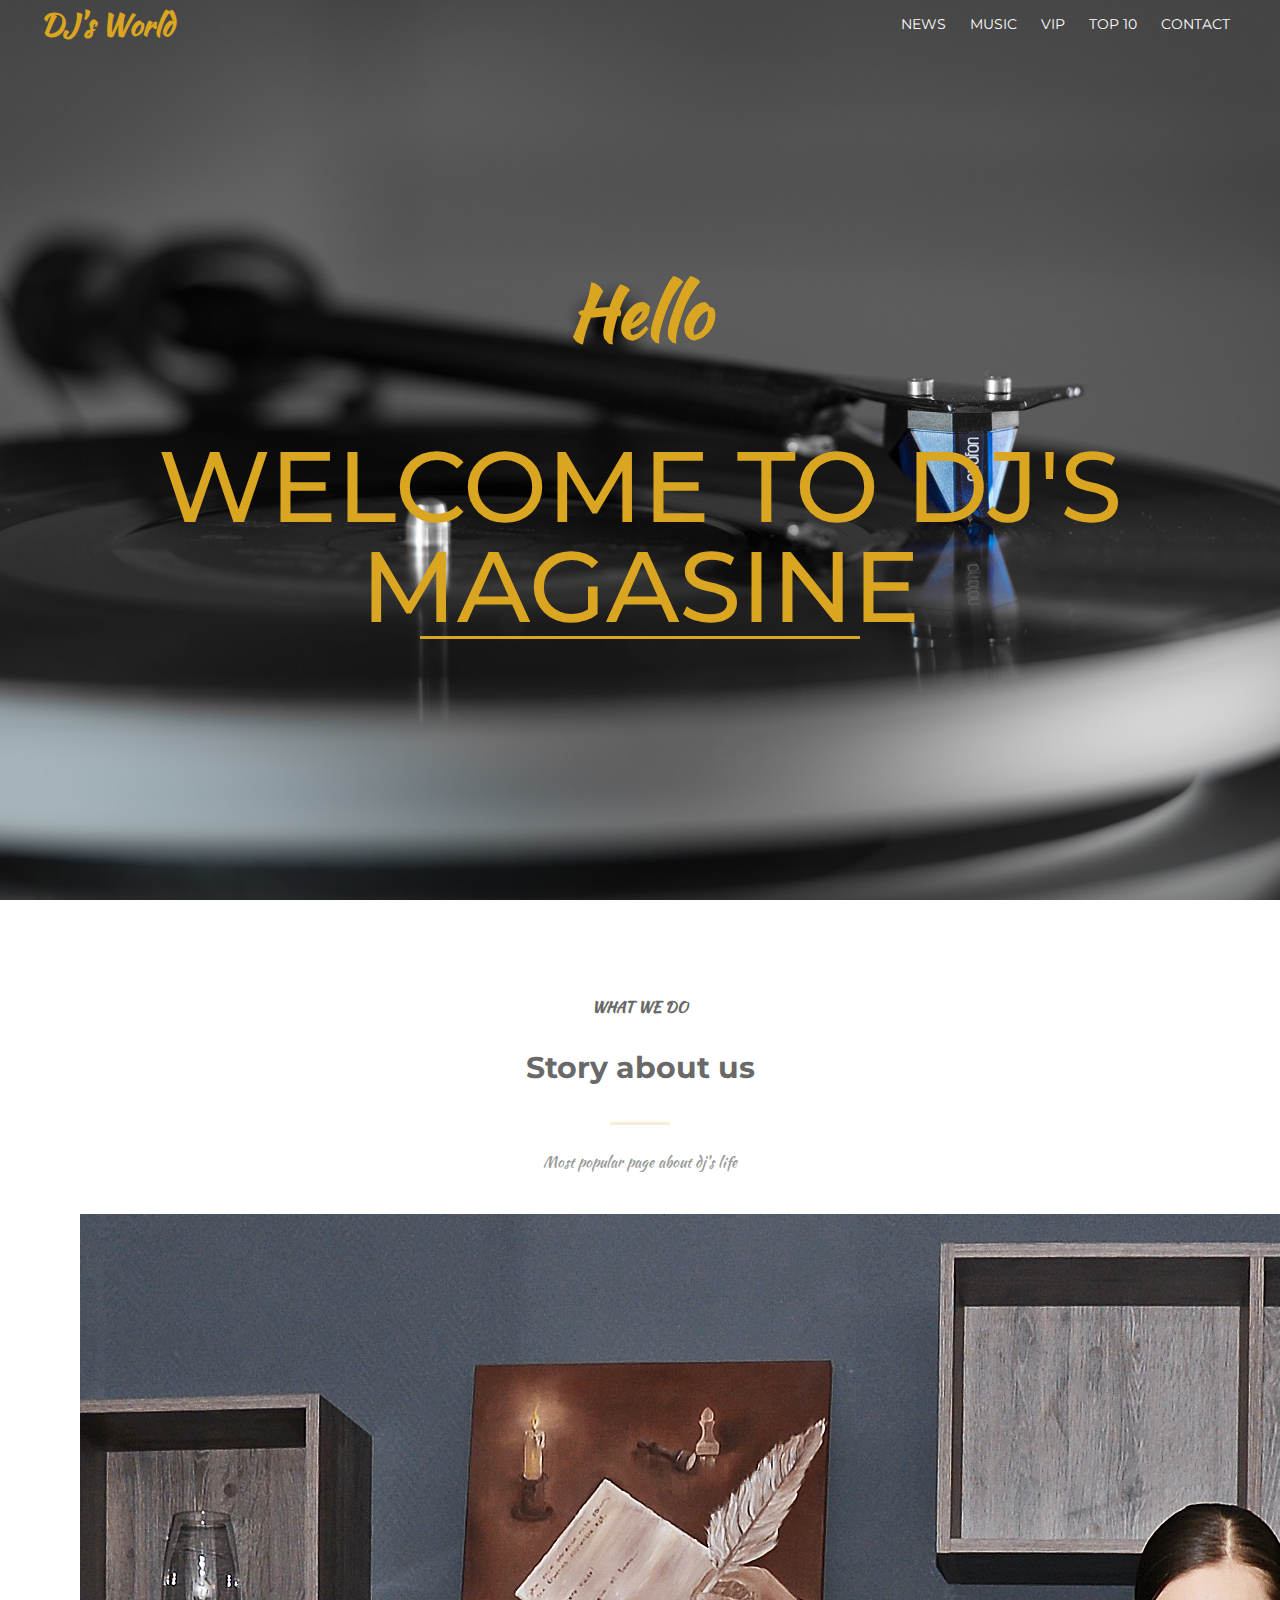
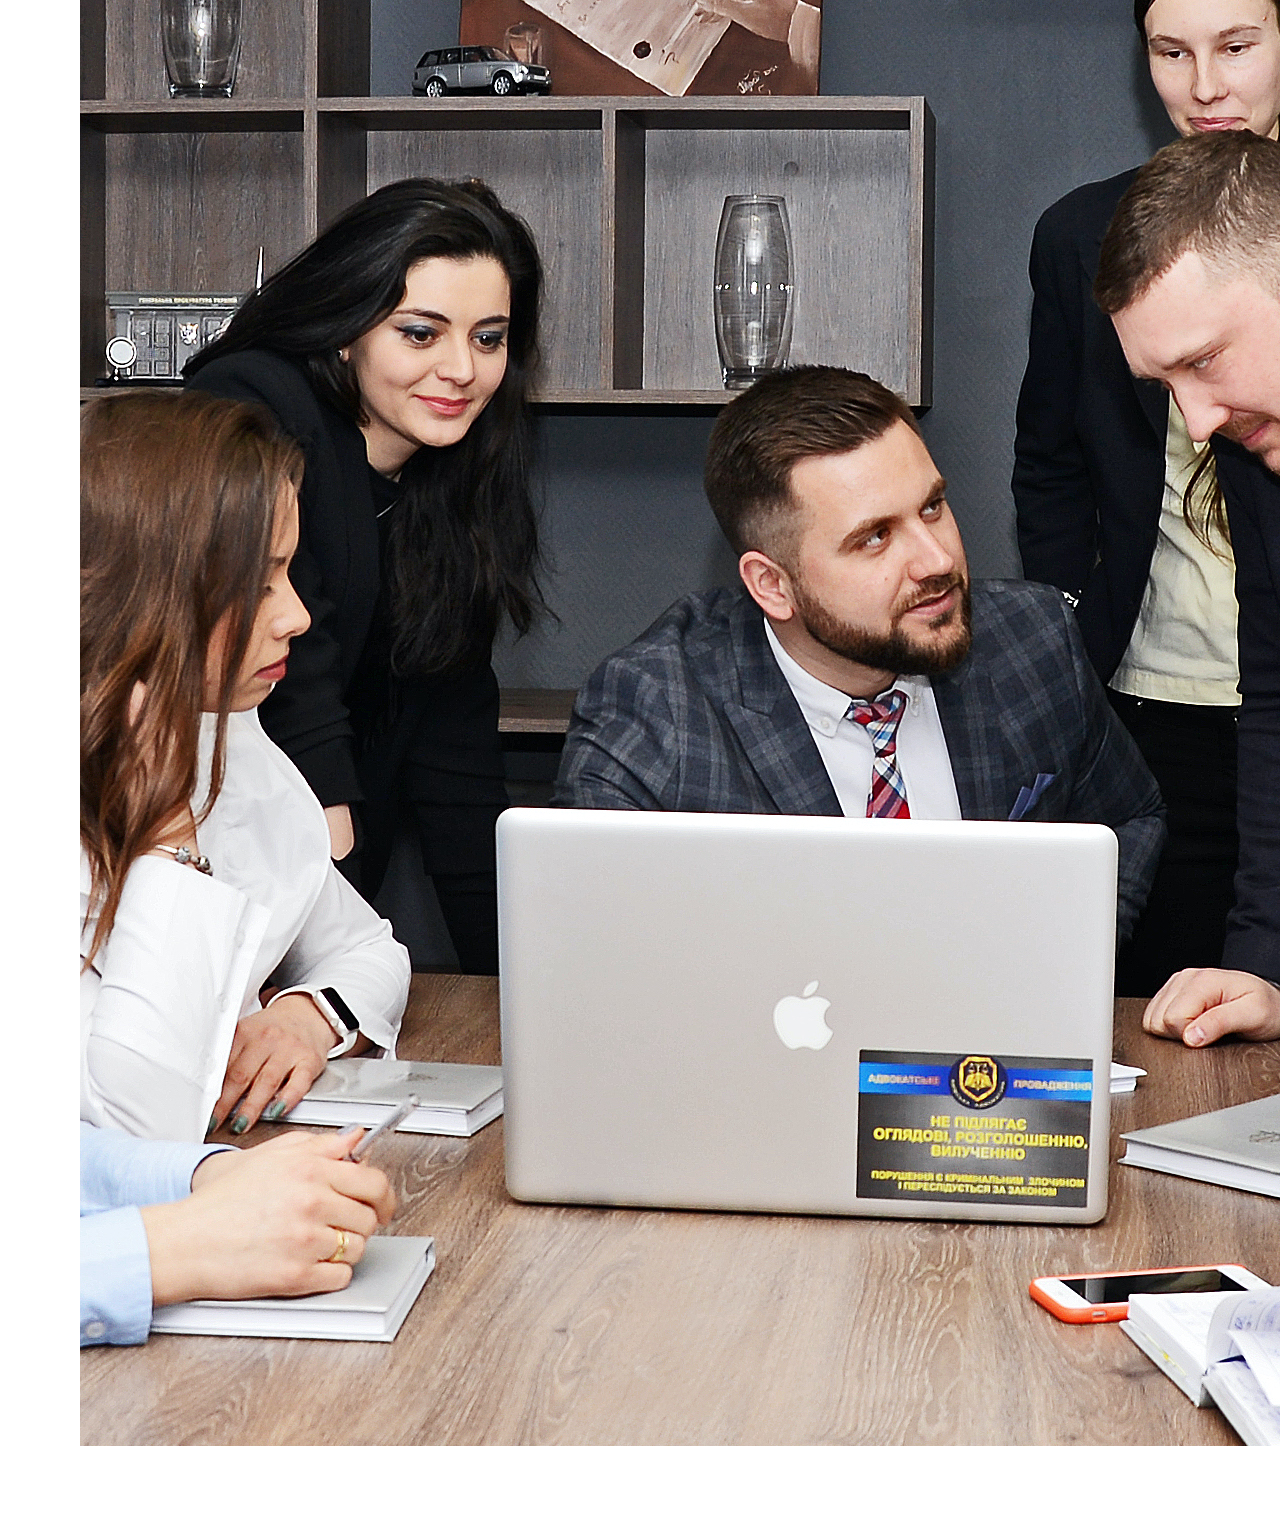
<file: index.html>
<!DOCTYPE html>
<html lang="en">
<head>
    <meta charset="UTF-8">
    <link rel="stylesheet" href="acsess/css/style.css">
    <link href="https://fonts.googleapis.com/css?family=Kaushan+Script|Montserrat:400,700&display=swap" rel="stylesheet">
    <title>DJ's World</title>
</head>
<body>


<header class="header">
   <div class="container">
       <div class="header__inner">
           <div class="header__logo">DJ's World</div>

           <nav class="nav">
           <a class="nav__link" href="#">News</a>
           <a class="nav__link" href="#">Music</a>
           <a class="nav__link" href="#">VIP</a>
           <a class="nav__link" href="#">TOP 10</a>
           <a class="nav__link" href="#">Contact</a>
           </nav>
        </div>
   </div>
</header>


<div class="intro">
 <div class="container">
    <div class="intro_inner">
    <h2 class="intro_suptitle">Hello</h2>
     <h1 class="intro_title">Welcome to DJ's Magasine</h1>
  </div>
 </div>
</div>

<section class="section">
    <div class="container">
        <div class="section_header">
            <h3 class="section_title">What we Do</h3>
            <h2 class="section_suptitle">Story about us</h2>
            <div class="section_text">
                <p>Most popular page about dj's life</p>
            </div>
        </div>

        <div class="about">
        <div class="about_item">
        <div class="about_img">
            <img src="acsess/images/about/two.jpg" alt="">
        </div>
            </div>
        <div class="about_item">
           <div class="about_img">
            <img src="acsess/images/about/scool.jpg" alt="">
        </div>
    </div>
        <div class="about_item">
           <div class="bout_img">
            <img src="acsess/images/about/equipment.jpg" alt="">
        </div>
    </div>
    </div>
    </div>
</section>
</body>
</html>
</file>
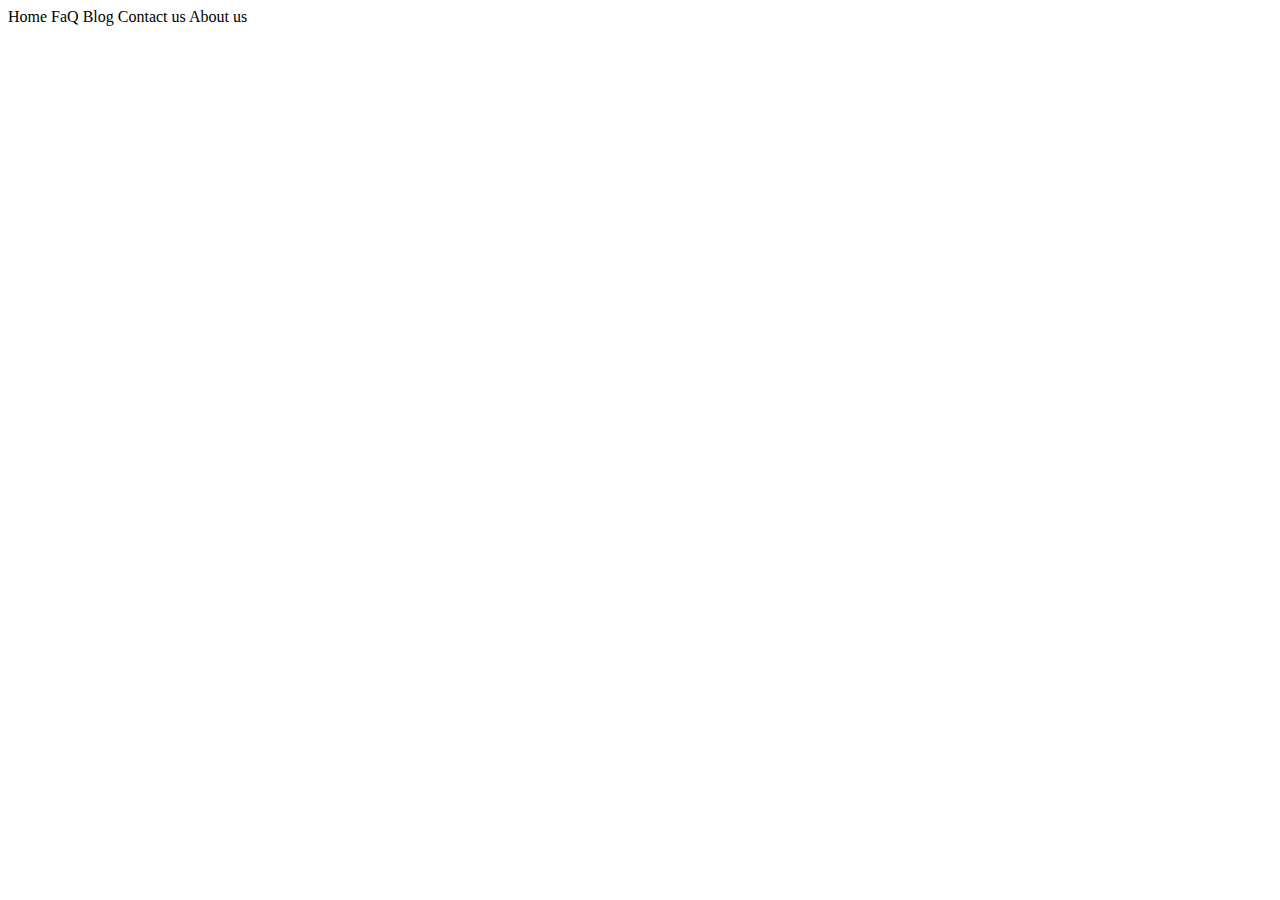
<file: classwork/11 Механизм наследования.html>
<!DOCTYPE html>
<html lang="en">
<head>
    <meta charset="UTF-8">
    <title>Механизм наследования</title>
</head>
<style>
    .main{
        height: 50px;
        width: 1300px;
        margin: auto;
    }
    .big{
        width: 100%;
        height:auto;
    }
    </style>
<body>
<div class="big">
<div class="main">
    <div>
        <a>Home</a>
        <a>FaQ</a>
        <a>Blog</a>
        <a>Contact us</a>
        <a>About us</a>
    </div>
</div>
    </div>
</body>
</html>
</file>
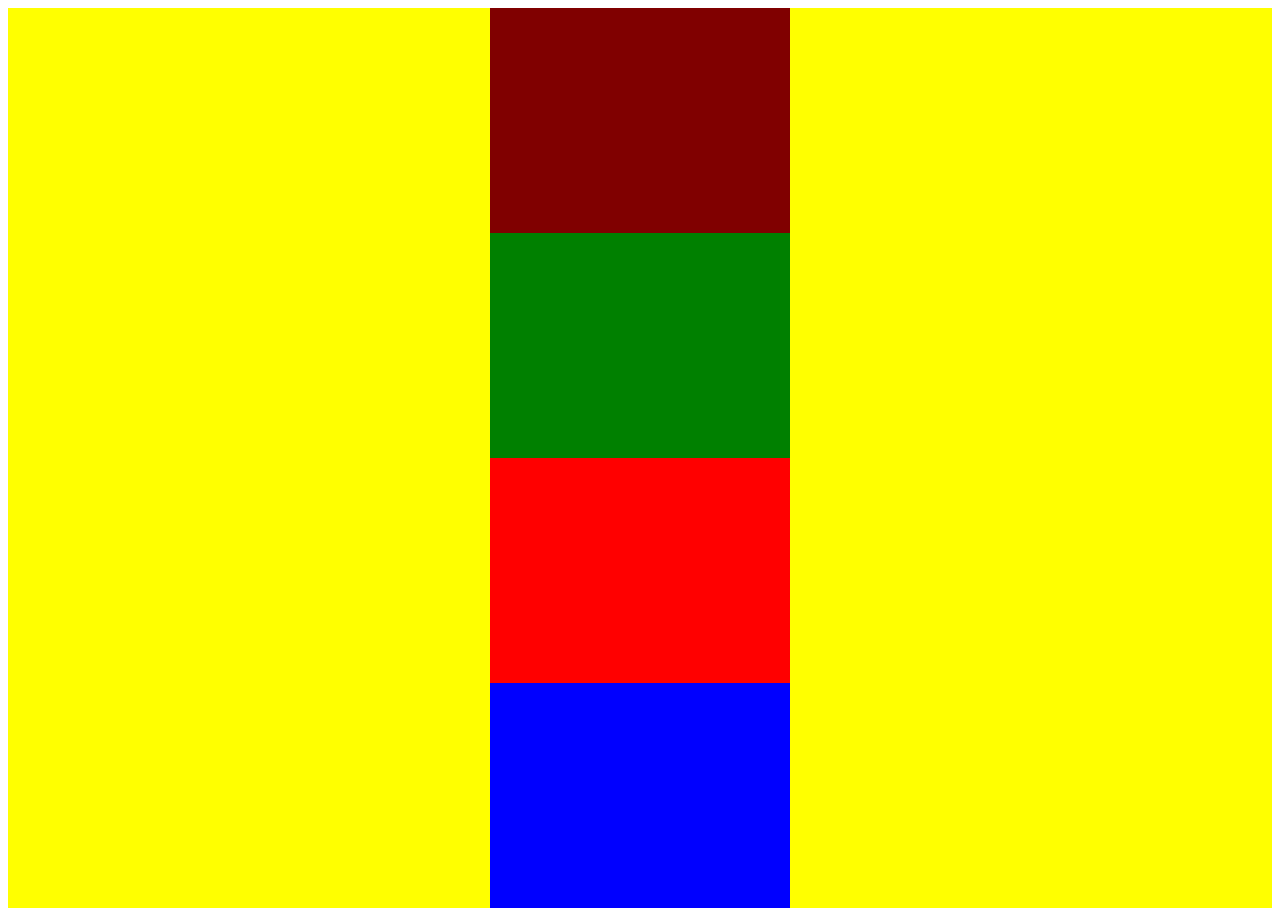
<file: classwork/12 Гибкая структура построения елементов.html>
<!DOCTYPE html>
<html lang="en">
<head>
    <meta charset="UTF-8">
    <title>12</title>
</head>
<style>
    .container{
        display: flex;flex-direction: column;
        justify-content:center;
        align-items: center;
        background: yellow;
        height: 100vh;
        width: 100%;
    }
    .one{
        height: 300px;
        width: 300px;
        background: red;
        order: 3;
    }
    .two{
        height: 300px;
        width: 300px;
        background: green;
        order: 2;

    }
    .three{
        height: 300px;
        width: 300px;
        background: blue;
        order: 4;

    }
    .four{
        height: 300px;
        width: 300px;
        background: maroon;
        order: 1;
    }
    </style>
<body>
<div class="container">
<div class="one"></div>
<div class="two"></div>
<div class="three"></div>
<div class="four"></div>
</div>
</body>
</html>
</file>
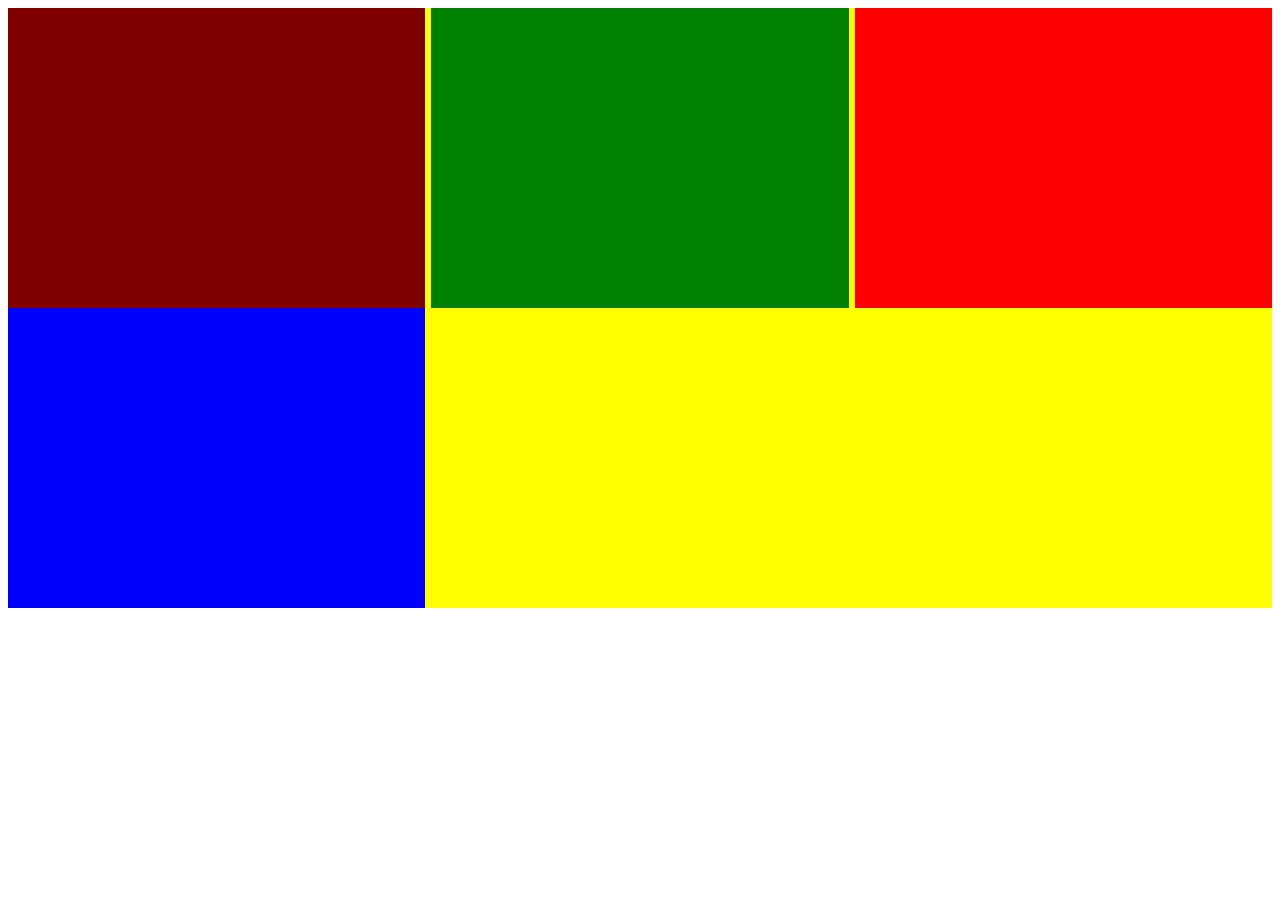
<file: classwork/12.1.html>
<!DOCTYPE html>
<html lang="en">
<head>
    <meta charset="UTF-8">
    <title>12.1</title>
</head>
<style>
        .container{
        display: flex;flex-wrap: wrap;
        justify-content:space-between;
        align-items: center;
        background: yellow;
        width: 100%;
    }
    .one{
        height: 300px;
        width: 33%;
        background: red;
        order: 3;
    }
    .two{
        height: 300px;
        width: 33%;
        background: green;
        order: 2;
    }
    .three{
        height: 300px;
        width: 33%;
        background: blue;
        order: 4;
    }
    .four{
        height: 300px;
        width: 33%;
        background: maroon;
        order: 1;
    }

    </style>
<body>
<div class="container">
 <div class="one"></div>
  <div class="two"></div>
   <div class="three"></div>
    <div class="four"></div>
</div>
</body>
</html>
</file>
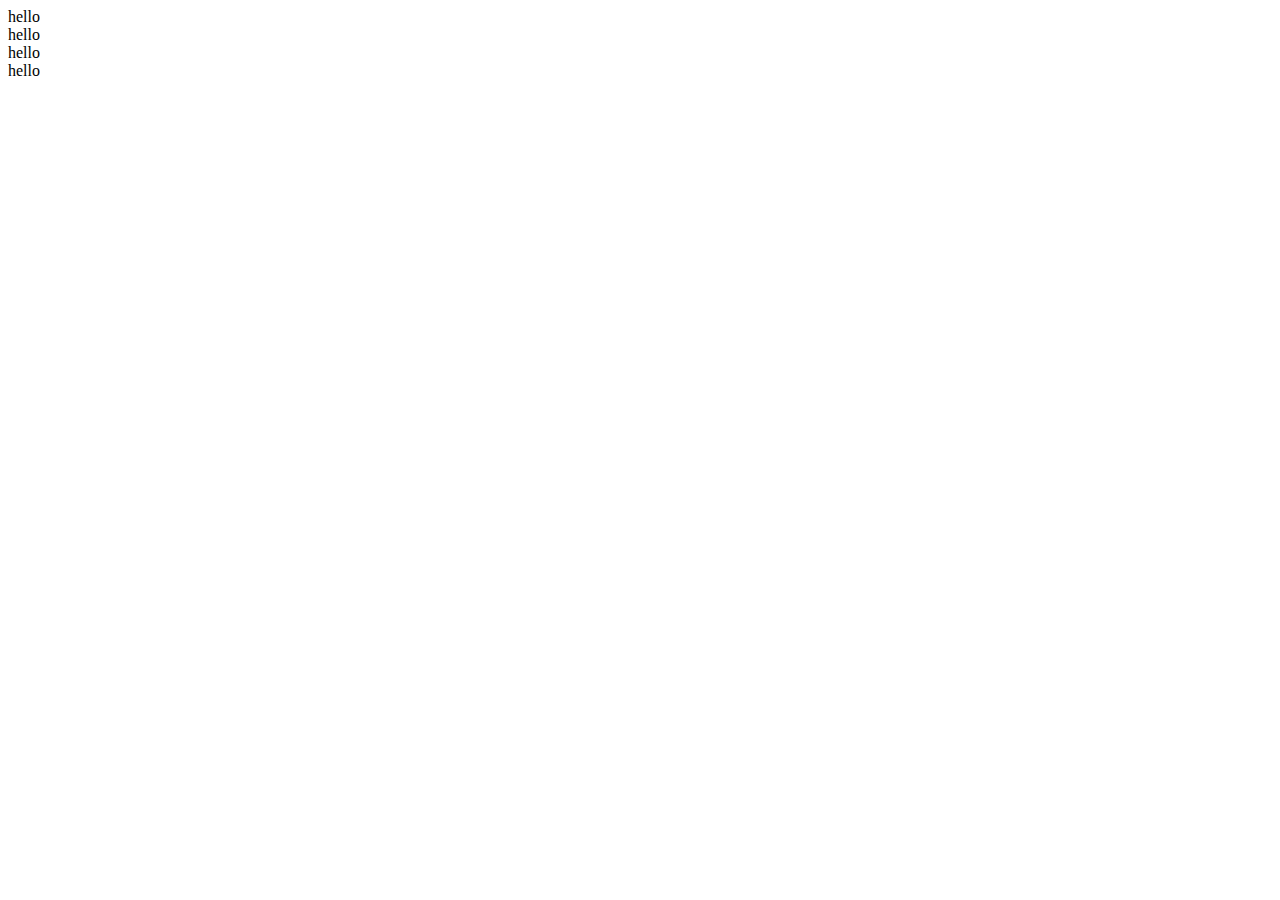
<file: classwork/13 анимация.html>
<!DOCTYPE html>
<html lang="en">
<head>
    <meta charset="UTF-8">
    <title>13 анимация</title>
</head>
<style>
    .conteiner{
        display: block;
        justify-content:center;
        align-items: center;
        margin: auto;
    }
    .blue:hover{
        background: blue;
        width: 80%;
        height: 50px;
    }
    .green:hover{
        background: green;
        width: 80%;
        height: 50px;
    }
    </style>
<body>
<div class="conteiner">
<div class="blue">hello</div>
<div class="green">hello</div>
<div>hello</div>
<div>hello</div>
</div>
</body>
</html>
</file>
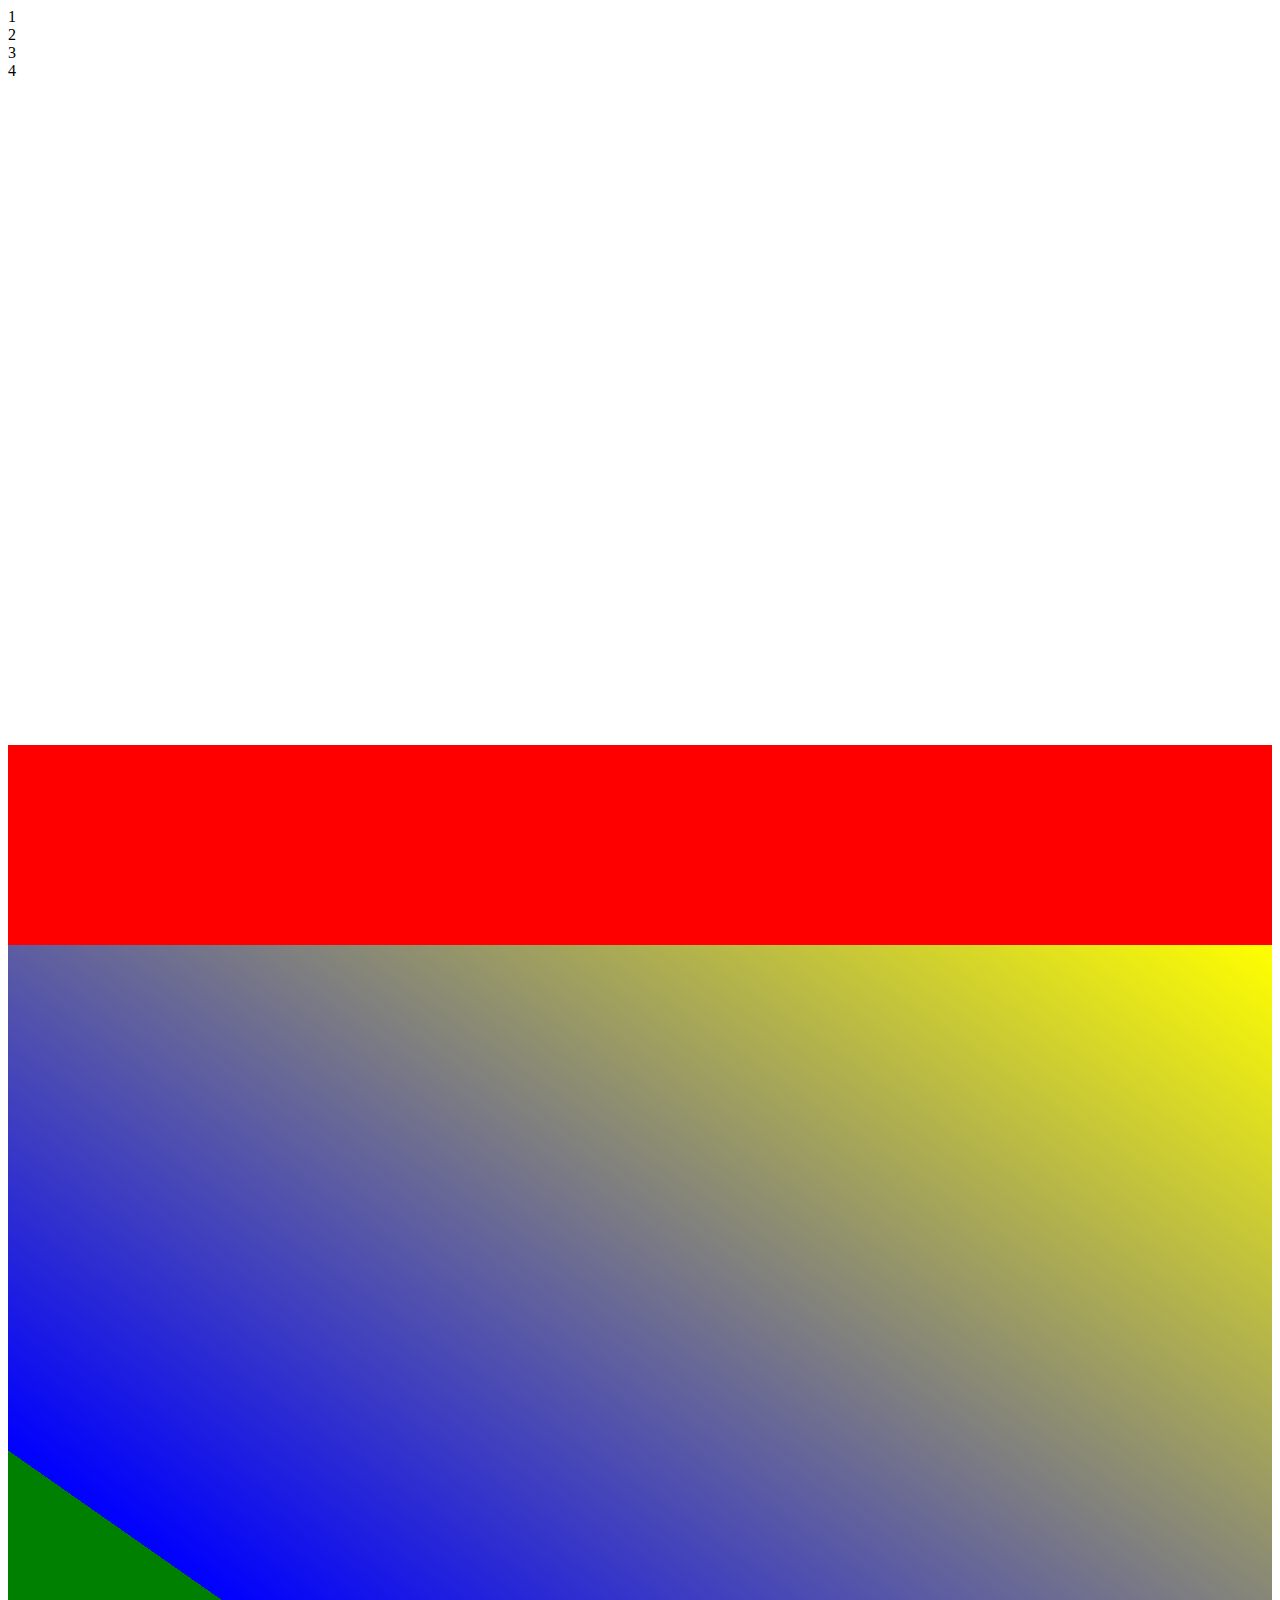
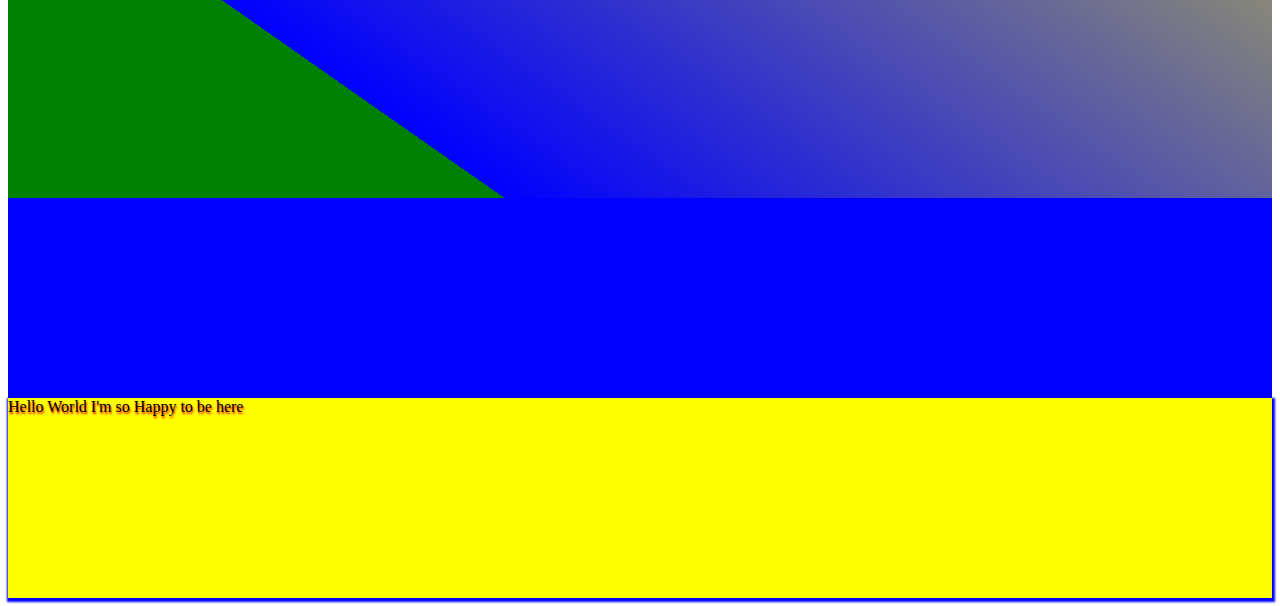
<file: classwork/13.1.html>
<!DOCTYPE html>
<html lang="en">
<head>
    <meta charset="UTF-8">
    <title>13.1</title>
</head>
<style>
    .one{
        width: 600px;
        height: 665px; background:url("http://jumorok.com/wp-content/uploads/2012/06/Prikolnie-kartinki-0012.jpg");
        background-repeat:repeat-x;
        background-size:contain;
        background-position:bottom;
    }
    .yy{
        height:200px;
        width:100%;
        background: red;
    }
    .ee{
        height:853px;
        width:100%;
        background-image:linear-gradient(35deg,green 20%,blue 20%,yellow);
    }
    .ww{
        height:200px;
        width:100%;
        background: blue;
    }
    .qq{
        height:200px;
        width:100%;
        background: yellow;
        text-shadow: 1px 2px 2px red;
        box-shadow:1px 2px 2px 2px blue;

    }
    li{
       list-style: none;
       list-style-image: none;
    }

    </style>
<body>
   <li>1</li>
   <li>2</li>
   <li>3</li>
   <li>4</li>
    <div class="one"></div>
    <div class="yy"></div>
    <div class="ee"></div>
    <div class="ww"></div>
    <div class="qq">Hello World I'm so Happy to be here</div>
</body>
</html>
</file>
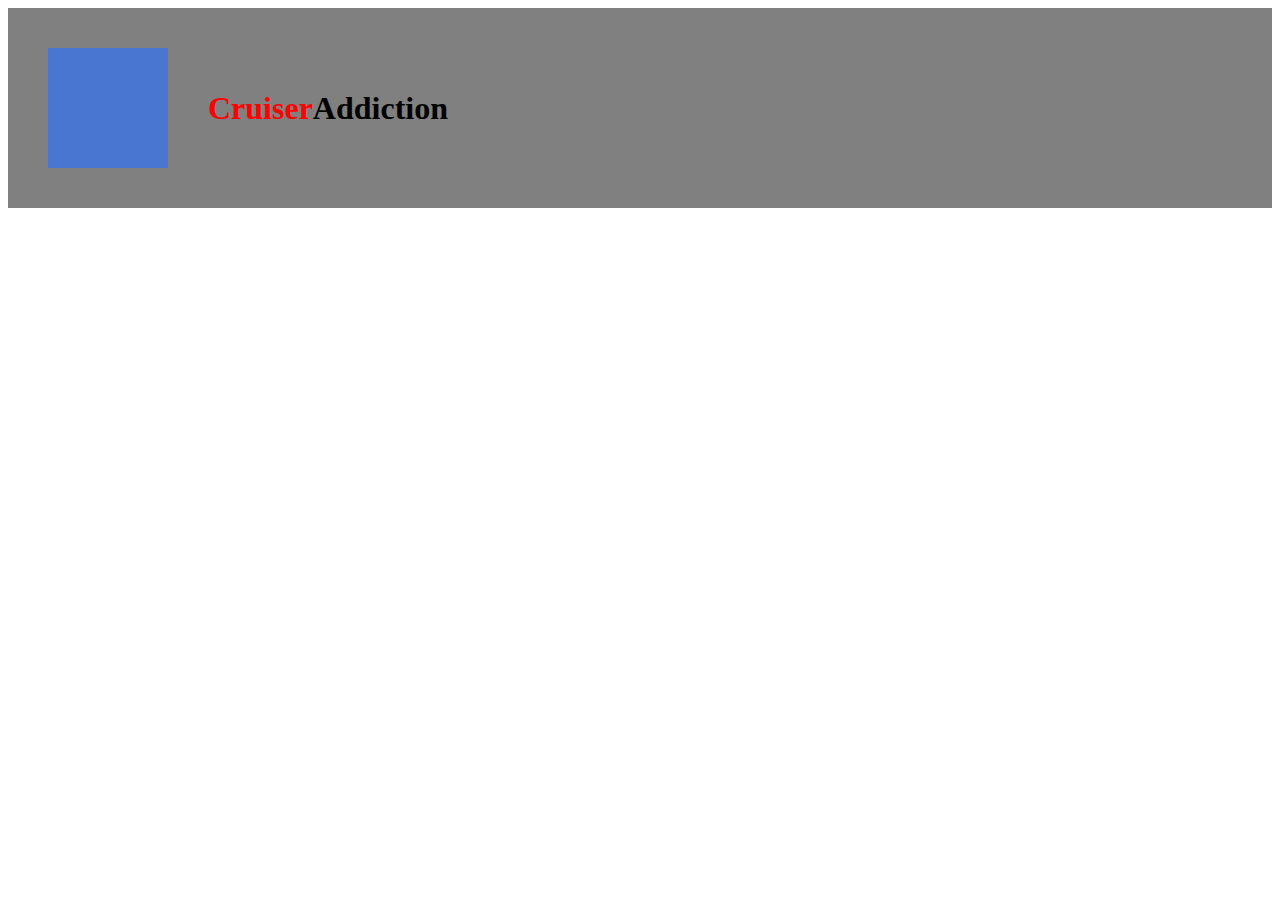
<file: classwork/14.html>
<!DOCTYPE html>
<html lang="en">
<head>
    <meta charset="UTF-8">
    <title>14</title>
</head>
<style>
    .container{
        display:flex;flex-wrap:wrap;
        justify-content:flex-start;
        align-items:center;
        background:gray;
        height: 200px;
        width: 100%;
    }
    .button{
        height: 120px;
        width: 120px;
        background: #4876D0;
        margin: 40px;
    }
    h1{

    }
    .span{
        color: red;
    }
</style>
<body>
<div class="container">
<div class="button"></div>
<div> <h1><span class="span">Cruiser</span>Addiction</h1></div>
</div>
</body>
</html>
</file>
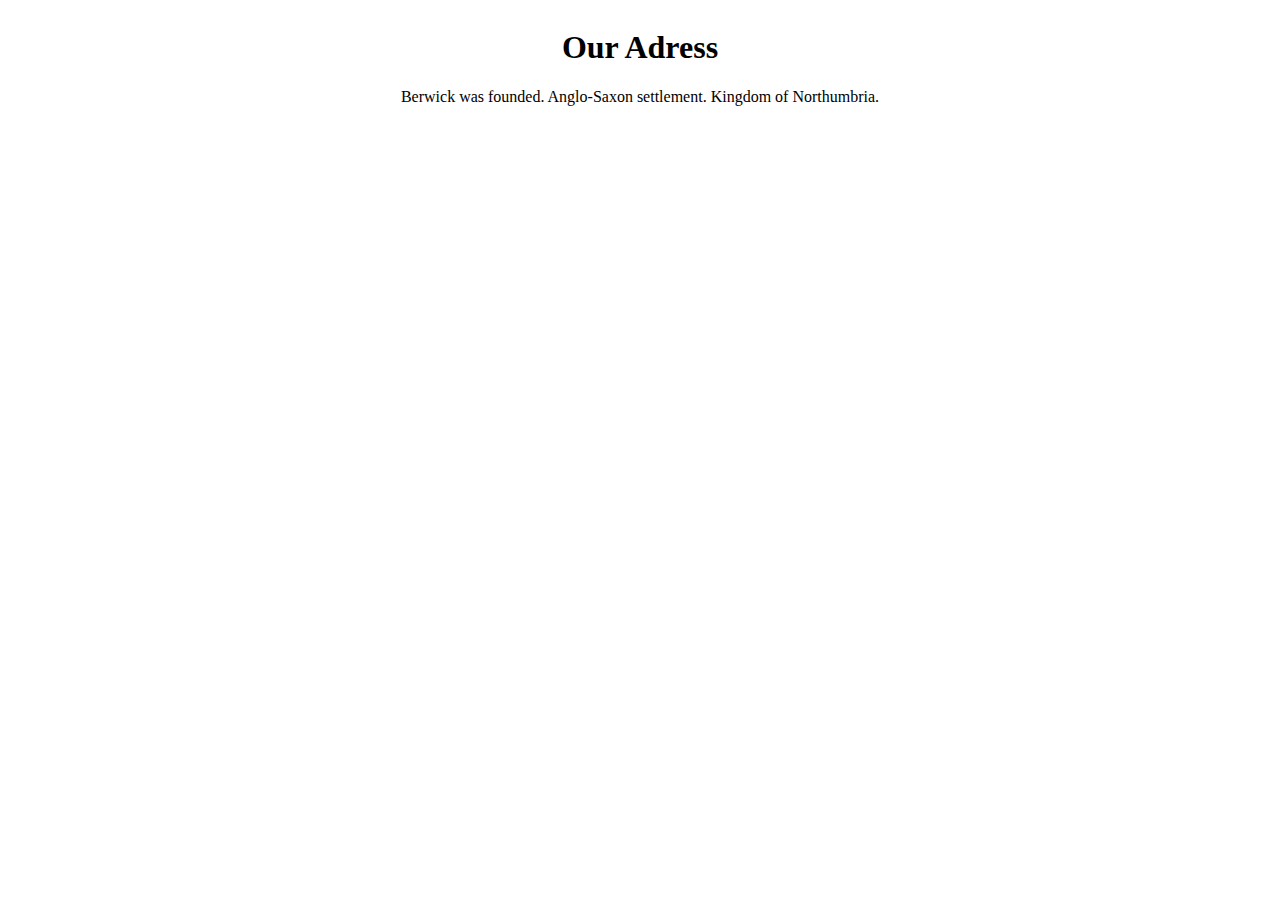
<file: classwork/15.1.html>
<!DOCTYPE html>
<html lang="en">
<head>
    <meta charset="UTF-8">
    <title>Document</title>
</head>
<style>
    .text1{
     display: flex;
    justify-content: center;
    }
    .text2{
    display: flex;
    justify-content: center;
    }
</style>

<body>
    <div class="image"></div>
    <div class="text1"><h1>Our Adress</h1></div>
    <div class="text2">Berwick was founded.
     Anglo-Saxon settlement.
     Kingdom of Northumbria.</div>
    <div class="button"></div>
</body>

</html>
</file>
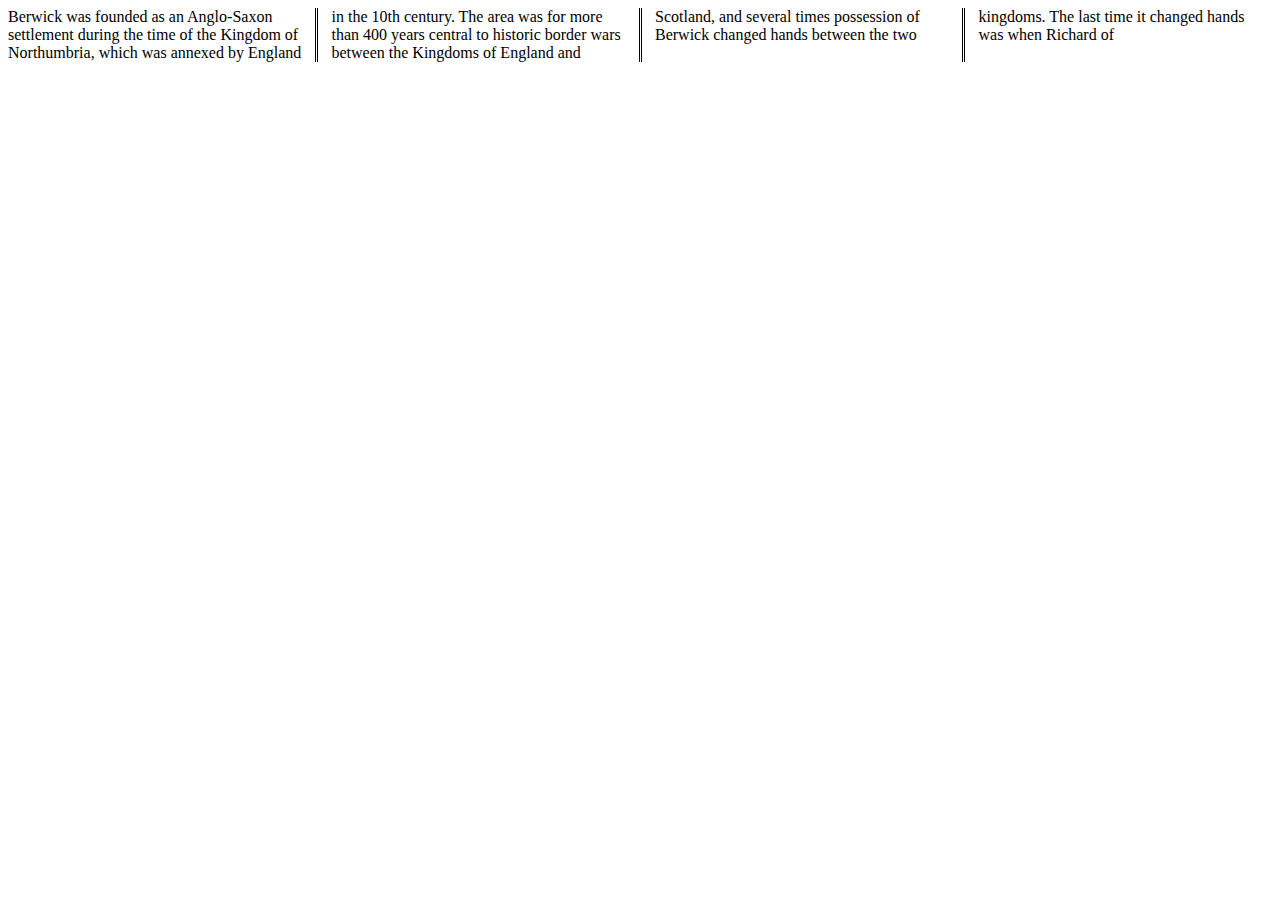
<file: classwork/15.html>
<!DOCTYPE html>
<html lang="en">
<head>
    <meta charset="UTF-8">
    <title>15 lesson.Transform Origin 3D</title>
</head>
<style>
    div{
        column-count: 4;
        column-width: 100%;
        column-gap:30px;
        column-rule-color: black;
        column-rule-style:double;
        column-rule-width: medium;
    }
</style>
<body>
    <div>Berwick was founded as an Anglo-Saxon settlement during the time of the Kingdom of Northumbria, which was annexed by England in the 10th century. The area was for more than 400 years central to historic border wars between the Kingdoms of England and Scotland, and several times possession of Berwick changed hands between the two kingdoms. The last time it changed hands was when Richard of </div>
</body>
</html>
</file>
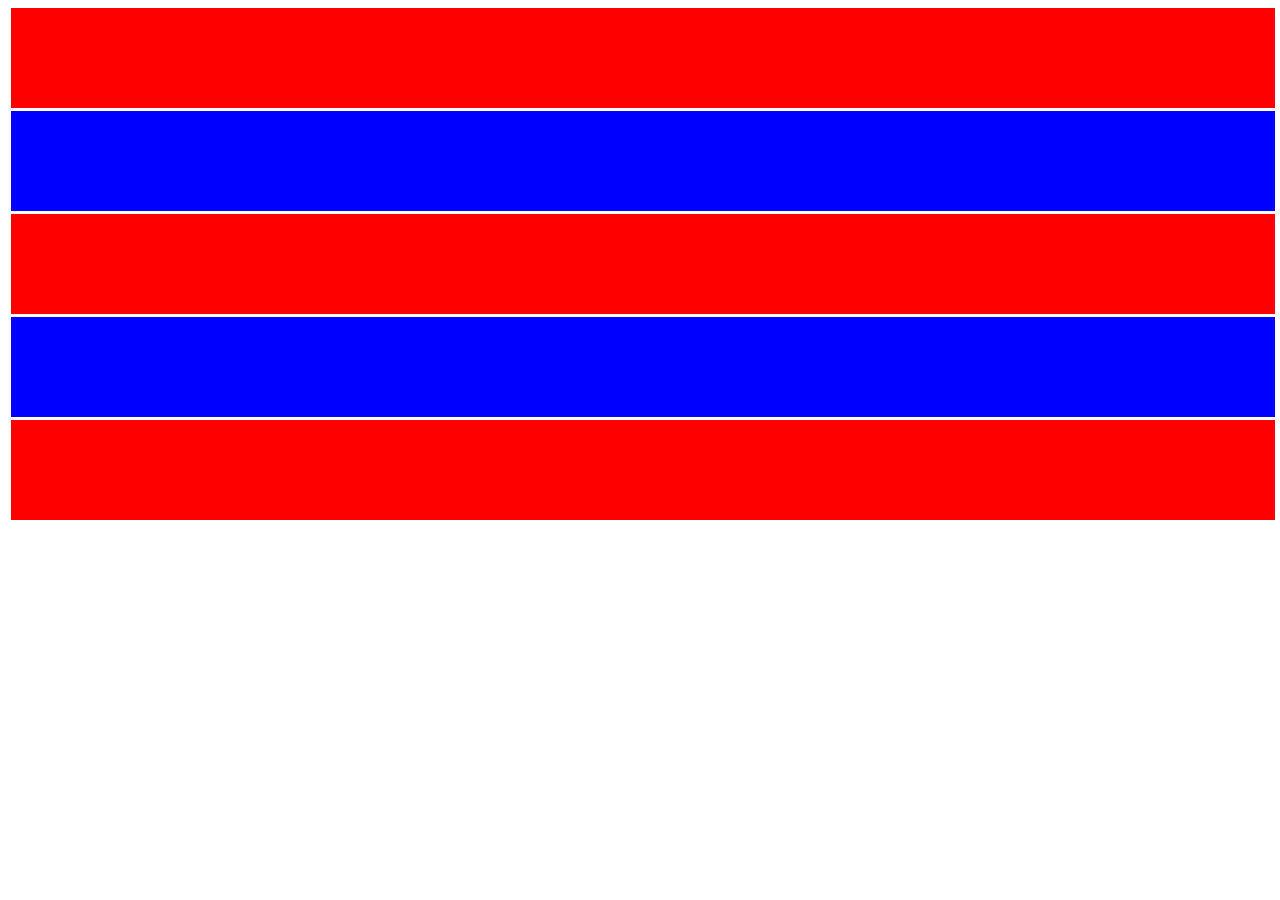
<file: classwork/class 10 псевдоклассы.html>
<!DOCTYPE html>
<html lang="en">
<head>
    <meta charset="UTF-8">
    <title>Document</title>
</head>
<style>
    .one{
        background: red;
        height: 100px;
        width: 100%;
        color: red;
        margin: 3px;
    }
    .one:nth-child(2n){
        background: blue;
    }

    .a[href] [targer]{
        background: green;
    }
</style>
<body>


<a></a>
<a href=""></a>
<a href="" target=""></a>
<a href="" target="" title="Hello"></a>


<div class="one"></div>
<div class="one"></div>
<div class="one"></div>
<div class="one"></div>
<div class="one"></div>
</body>
</html>
</file>
<file: acsess/css/style.css>
body{
    margin: 0;
font-family: 'Montserrat', sans-serif;

    font-size: 15px;
    line-height: 1.6;
    color: #333;
}
*,
*:before,
*:after{
    box-sizing: border-box;
}
h1, h2, h3, h4, h5, h6,{
    margin: 0;
}

/*Container*/
.container{
    width: 100%;
    max-width: 1200px;
    margin: 0 auto;
}
/*intro*/
.intro{
    display: flex;
    flex-direction: column;
    justify-content: center;
    width: 100%;
    height: 100vh;

    background: url("../images/first.jpg")
    center no-repeat;
    ~webkit- background-size: cover;
    background-size: cover;
}
.intro_inner{
    width: 100%;
    max-height: 880px;
    margin: 0 auto;
}
.intro_title{
    font-size:100px;
    font-weight: 500;
    text-transform: uppercase;
    text-align: center;
    line-height: 1;
    color:goldenrod;
}
.intro_title:after{
    content: "";
    display: block;
    width: 440px;
    height: 3px;
    margin: 0 auto;
    background-color:goldenrod;
}
.intro_suptitle{
    margin-bottom: 20px;
    font-size: 72px;
    font-family: fantasy;
    text-align: center;
    font-family: 'Kaushan Script', cursive;
    color:goldenrod;
}
/*header*/
.header{
    width: 100%;
    position: absolute;
    top: 0;
    left: 0;
    right: 0;
    z-index: 1000;
}
.header__inner{
    display:flex;
    justify-content: space-between;
    align-items: center;
}
.header__logo{
    font-size: 30px;
    font-weight: 700;
    color:goldenrod;
    font-family: 'Kaushan Script', cursive;
}
/*nav*/
.nav{
    font-size: 14px;
    text-transform: uppercase;
}
.nav__link{
    display: inline-block;
    vertical-align: top;
    margin: 0 10px;
    color: #fff;
    text-decoration:none;
    transition: color.2s linear;
}
.nav__link:hover{
    color:goldenrod;
}

/*section*/
.section{
    padding: 80px; 0;

}
.section_header{
    width: 100%;
    max-width: 950px;
    margin: 0 auto 40px;

    text-align: center;
}

.section_title{
    font-family: 'Kaushan Script', cursive;
    font-size: 15px;
    font-weight: 700;
    color:dimgray;
    text-transform: uppercase;
}
.section_suptitle{
    font-family: 'Montserrat', sans-serif;
    font-size: 30px;
    color:dimgray;
}

.section_suptitle:after{
    content: "";
    display: block;
    width: 60px;
    height: 3px;
    margin: 30px auto 0;
    background-color: antiquewhite;
}

.section_text{
    font-family: 'Kaushan Script', cursive;
    font-size: 15px;
    color: #999;
}

/*about*/
.about{
    display: flex;
    justify-content: space-between;

}
.about_item{
    width: 380%;

}
.about_item:hover.about_img{
    transform: translate3d(-10px, -10px, 0);
}
.about_item:hover.about_img img{
    opacity: .1;
}
.about_img{
    background: linear-gradient(to bottom yellow, yellow);
    transition: transform .1s linear;
}
.about_img img{
    display: block;
    transition: opacity .1s linear;
}
</file>
